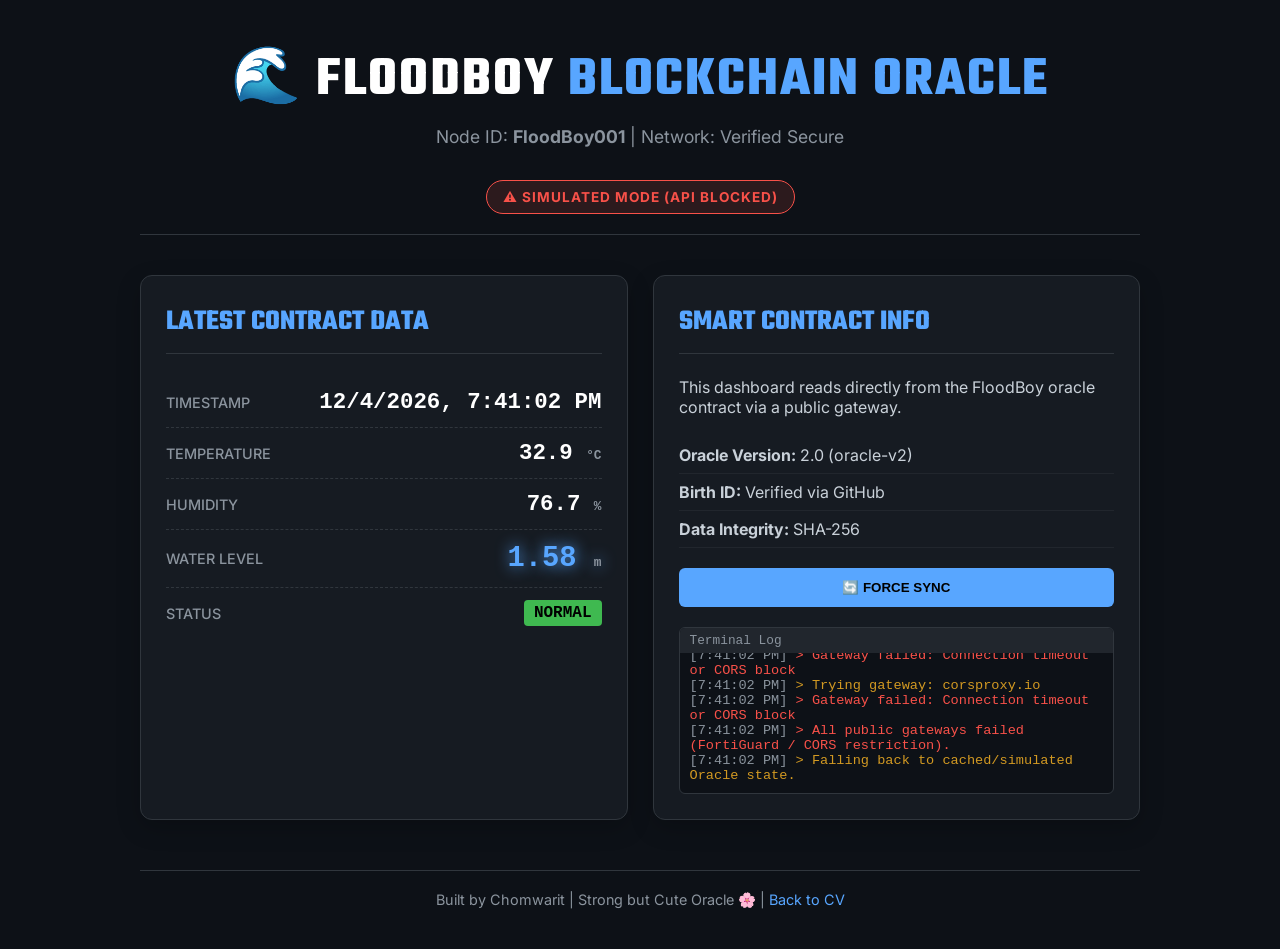
<file: floodboy-dashboard/index.html>
<!DOCTYPE html>
<html lang="en">

<head>
    <meta charset="UTF-8">
    <meta name="viewport" content="width=device-width, initial-scale=1.0">
    <title>🌊 FloodBoy Blockchain Explorer</title>
    <link href="https://fonts.googleapis.com/css2?family=Teko:wght@400;600&family=Inter:wght@300;500;700&display=swap"
        rel="stylesheet">
    <link rel="stylesheet" href="style.css">
</head>

<body>
    <div class="matrix-bg"></div>

    <div class="container">
        <header>
            <h1>🌊 FLOODBOY <span>BLOCKCHAIN ORACLE</span></h1>
            <p>Node ID: <strong>FloodBoy001</strong> | Network: Verified Secure</p>
            <div id="status-indicator" class="status loading">CONNECTING TO CHAIN...</div>
        </header>

        <main>
            <div class="dashboard-grid">

                <!-- Latest Block Data -->
                <div class="card data-card glow-blue">
                    <h2>LATEST CONTRACT DATA</h2>
                    <div class="data-row">
                        <span class="label">TIMESTAMP</span>
                        <span class="value" id="val-timestamp">--</span>
                    </div>
                    <div class="data-row">
                        <span class="label">TEMPERATURE</span>
                        <span class="value" id="val-temp">-- <small>°C</small></span>
                    </div>
                    <div class="data-row">
                        <span class="label">HUMIDITY</span>
                        <span class="value" id="val-humid">-- <small>%</small></span>
                    </div>
                    <div class="data-row highlight">
                        <span class="label">WATER LEVEL</span>
                        <span class="value" id="val-water">-- <small>m</small></span>
                    </div>
                    <div class="data-row">
                        <span class="label">STATUS</span>
                        <span class="value badge" id="val-status">--</span>
                    </div>
                </div>

                <!-- Info Panel -->
                <div class="card info-card">
                    <h2>SMART CONTRACT INFO</h2>
                    <p>This dashboard reads directly from the FloodBoy oracle contract via a public gateway.</p>
                    <ul class="prop-list">
                        <li><strong>Oracle Version:</strong> 2.0 (oracle-v2)</li>
                        <li><strong>Birth ID:</strong> Verified via GitHub</li>
                        <li><strong>Data Integrity:</strong> SHA-256</li>
                    </ul>
                    <button class="btn-refresh" onclick="fetchBlockchainData()">🔄 FORCE SYNC</button>

                    <div class="terminal-box">
                        <div class="term-header">Terminal Log</div>
                        <div class="term-body" id="term-logs">
                            > Initializing FloodBoy001 connection...<br>
                        </div>
                    </div>
                </div>

            </div>
        </main>

        <footer>
            Built by Chomwarit | Strong but Cute Oracle 🌸 | <a href="../index.html">Back to CV</a>
        </footer>
    </div>

    <script src="app.js"></script>
</body>

</html>
</file>
<file: floodboy-dashboard/style.css>
:root {
    --bg-color: #0d1117;
    --card-bg: #161b22;
    --primary: #58a6ff;
    --accent: #3fb950;
    --danger: #f85149;
    --text-main: #c9d1d9;
    --text-muted: #8b949e;
    --border: #30363d;
}

body,
html {
    margin: 0;
    padding: 0;
    background-color: var(--bg-color);
    color: var(--text-main);
    font-family: 'Inter', sans-serif;
    min-height: 100vh;
}

/* Background Effect */
.matrix-bg {
    position: fixed;
    top: 0;
    left: 0;
    width: 100%;
    height: 100%;
    background: radial-gradient(circle at 50% 0%, #1f2937 0%, #0d1117 70%);
    z-index: -1;
    opacity: 0.8;
}

.container {
    max-width: 1000px;
    margin: 0 auto;
    padding: 40px 20px;
}

header {
    text-align: center;
    margin-bottom: 40px;
    border-bottom: 1px solid var(--border);
    padding-bottom: 20px;
}

header h1 {
    font-family: 'Teko', sans-serif;
    font-size: 3.5rem;
    margin: 0;
    letter-spacing: 2px;
    color: #fff;
}

header h1 span {
    color: var(--primary);
}

header p {
    color: var(--text-muted);
    font-size: 1.1rem;
    margin-top: 5px;
}

/* Status Indicator */
.status {
    display: inline-block;
    margin-top: 15px;
    padding: 8px 16px;
    border-radius: 20px;
    font-size: 0.85rem;
    font-weight: bold;
    letter-spacing: 1px;
}

.status.loading {
    background: #d2992222;
    color: #d29922;
    border: 1px solid #d29922;
}

.status.active {
    background: #2ea04322;
    color: #3fb950;
    border: 1px solid #3fb950;
    box-shadow: 0 0 10px #3fb95044;
}

.status.error {
    background: #f8514922;
    color: #f85149;
    border: 1px solid #f85149;
}

/* Grid Layout */
.dashboard-grid {
    display: grid;
    grid-template-columns: 1fr 1fr;
    gap: 25px;
}

@media (max-width: 768px) {
    .dashboard-grid {
        grid-template-columns: 1fr;
    }
}

/* Cards */
.card {
    background: var(--card-bg);
    border: 1px solid var(--border);
    border-radius: 12px;
    padding: 25px;
    box-shadow: 0 8px 24px rgba(0, 0, 0, 0.2);
    transition: transform 0.3s ease;
}

.card:hover {
    transform: translateY(-5px);
    border-color: #58a6ff66;
}

.card h2 {
    margin-top: 0;
    font-family: 'Teko', sans-serif;
    font-size: 1.8rem;
    color: var(--primary);
    border-bottom: 1px solid var(--border);
    padding-bottom: 10px;
}

/* Data Rows */
.data-row {
    display: flex;
    justify-content: space-between;
    align-items: center;
    padding: 12px 0;
    border-bottom: 1px dashed var(--border);
}

.data-row:last-child {
    border-bottom: none;
}

.data-row .label {
    font-weight: 500;
    color: var(--text-muted);
    font-size: 0.9rem;
}

.data-row .value {
    font-size: 1.4rem;
    font-weight: 700;
    font-family: monospace;
    color: #fff;
}

.data-row .value small {
    font-size: 0.8rem;
    color: var(--text-muted);
}

.data-row.highlight .value {
    color: var(--primary);
    text-shadow: 0 0 15px var(--primary);
    font-size: 1.8rem;
}

.badge {
    padding: 4px 10px;
    border-radius: 4px;
    background: #30363d;
    font-size: 1rem !important;
}

.badge.normal {
    background: var(--accent);
    color: #000;
}

.badge.warning {
    background: #d29922;
    color: #000;
}

.badge.danger {
    background: var(--danger);
    color: #fff;
}

/* Info list */
.prop-list {
    list-style: none;
    padding: 0;
    margin: 20px 0;
}

.prop-list li {
    padding: 8px 0;
    color: var(--text-pretrained);
    border-bottom: 1px solid #21262d;
}

/* Button & Terminal */
.btn-refresh {
    width: 100%;
    padding: 12px;
    background: var(--primary);
    color: #000;
    border: none;
    border-radius: 6px;
    font-weight: bold;
    cursor: pointer;
    transition: background 0.2s;
    margin-bottom: 20px;
}

.btn-refresh:hover {
    background: #79c0ff;
}

.terminal-box {
    background: #0d1117;
    border: 1px solid var(--border);
    border-radius: 6px;
    overflow: hidden;
}

.term-header {
    background: #21262d;
    padding: 5px 10px;
    font-size: 0.8rem;
    font-family: monospace;
    color: var(--text-muted);
}

.term-body {
    padding: 10px;
    font-family: monospace;
    font-size: 0.85rem;
    color: #3fb950;
    height: 120px;
    overflow-y: auto;
}

footer {
    margin-top: 50px;
    text-align: center;
    color: var(--text-muted);
    font-size: 0.9rem;
    padding-top: 20px;
    border-top: 1px solid var(--border);
}

footer a {
    color: var(--primary);
    text-decoration: none;
}

footer a:hover {
    text-decoration: underline;
}
</file>
